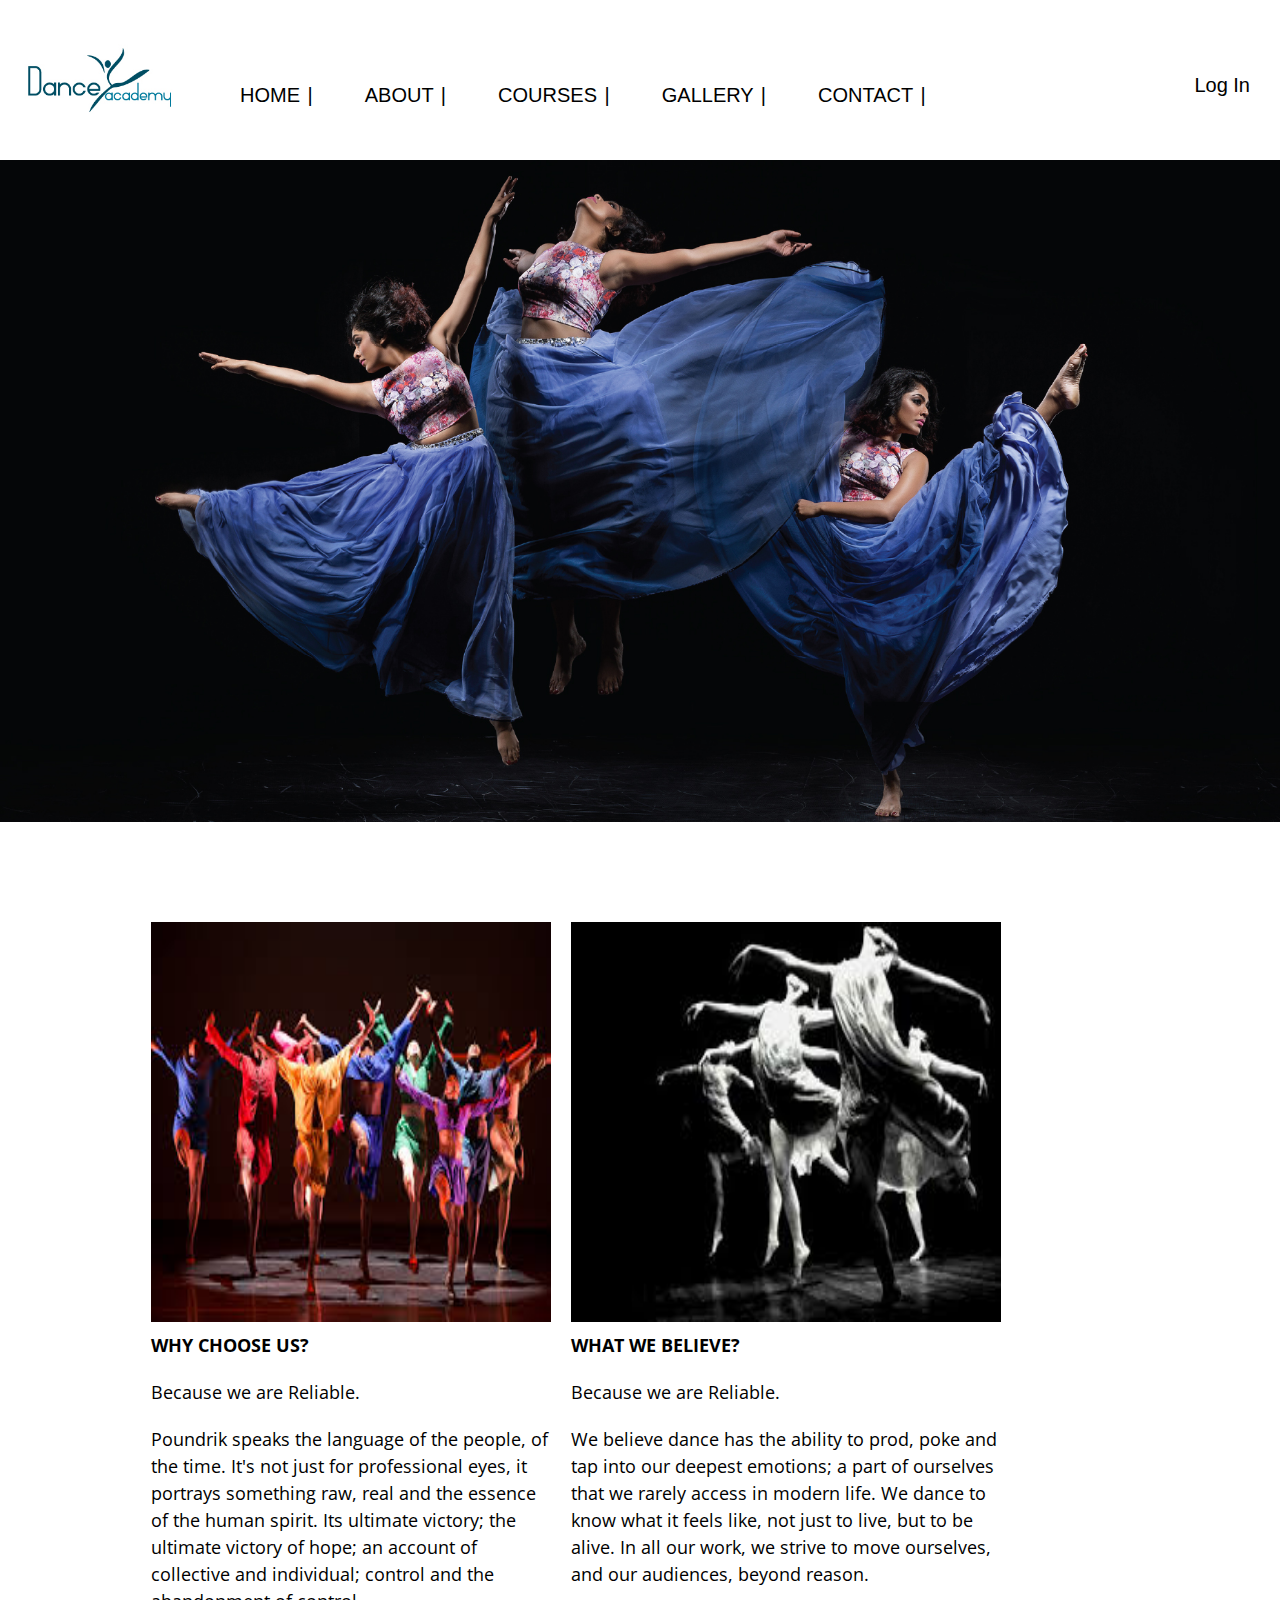
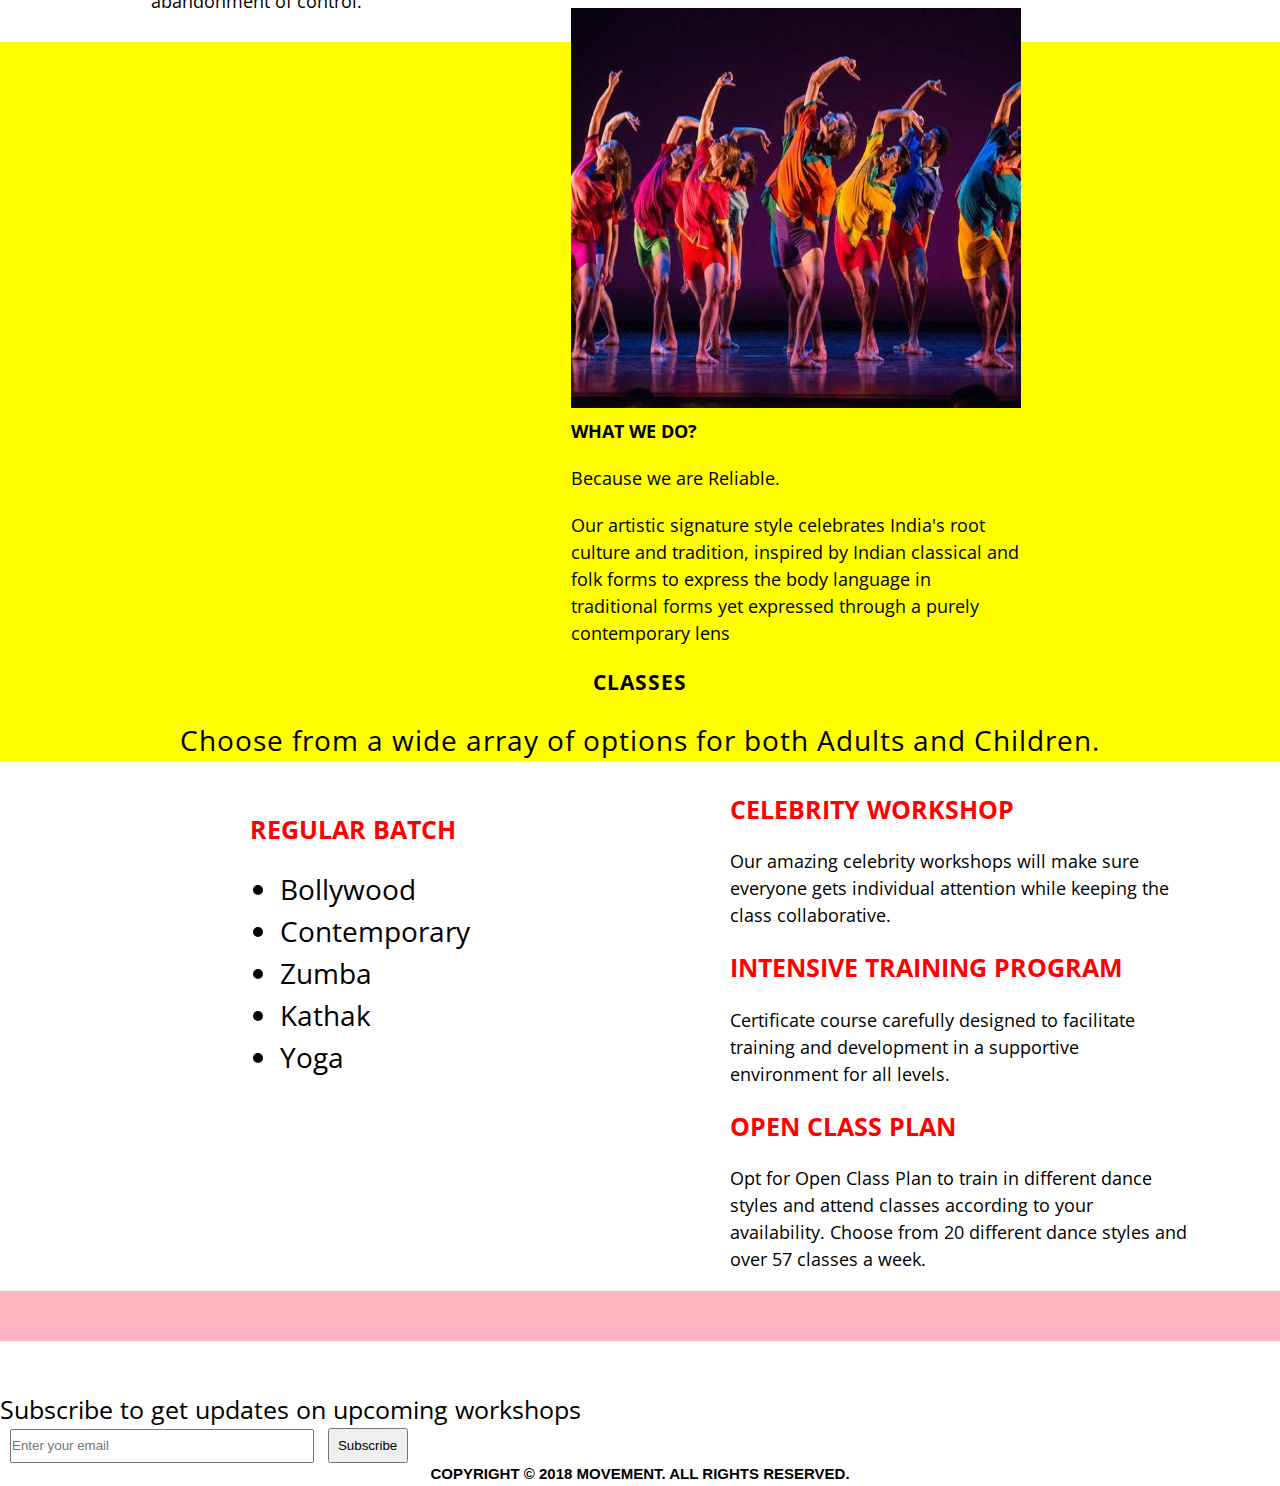
<file: index.html>
<!DOCTYPE html>
	<html>
		<head>
			<title> Movement Dance Academy </title>     <!--title-->
			<meta charset="utf-8"/>
			<!--stylesheets-->
			<link href="https://fonts.googleapis.com/css?family=Open+Sans+Condensed:300" rel="stylesheet">  <!--google font-->
			<link rel="stylesheet" href="css/style.css"/>  <!--html stylesheet-->

			<!--imported stylesheets for grid-->
			<link rel="stylesheet" href="css/reset.css"/>
			<link rel="stylesheet" href="css/960_12_col.css"/>
			<link rel="stylesheet" href="css/text.css"/>

			
		<link rel="stylesheet" href="https://use.fontawesome.com/releases/v5.8.1/css/all.css" integrity="sha384-50oBUHEmvpQ+1lW4y57PTFmhCaXp0ML5d60M1M7uH2+nqUivzIebhndOJK28anvf" crossorigin="anonymous">

		</head>


		<body>
			<!--logo-->
				<a class="header" href="#"> 
					<img class="logo" src="images/DanceLogo.jpg" alt="Canvas"/> </a>
			

			<!--navigation bar-->
			<div class="navbar">
				<ul class="list">
					<li class="leftside-nav"> <a href="#"> HOME </a></li>
					<li class="leftside-nav"> <a href="#"> ABOUT </a></li>
					<li class="leftside-nav"> <a href="#"> COURSES </a> </li>
					<li class="leftside-nav"> <a href="#"> GALLERY </a> </li>
					<li class="leftside-nav"> <a href="#"> CONTACT </a> </li>
					<li class="rightside-nav"> 
						<a href="#">
							<span class="fas fa-user"> Log In </span> 
						</a> 
					</li>
				</ul>
			</div>

			
		<!--Hero Unit for the Website-->
			<div>                               
				<img class="heroUnit" src="images/heroUnit.jpg"/>
			</div>


			<!--3 COLUMN grid-->
				<div class="primary grid_8 grid1">

					<!--column 1 for the grid-->
					<section class="grid_2 section1">
						<img src="images/12.jpg" class="image1"/>
						<br>
						<h4 class="heading"> WHY CHOOSE US? </h4>	
						<p class="heading">	Because we are Reliable.</p>
							<p class="heading">Poundrik speaks the language of the people, of the time. It's not just for professional eyes, it portrays something raw, real and the essence of the human spirit. Its ultimate victory; the ultimate victory of hope; an account of collective and individual; control and the abandonment of control. </p>
  						</section>

  					<!--column 2 for the grid-->
					<section class="grid_2 section2">
						<img src="images/11.jpg" class="image2"/>
						<br>
						<h4 class="heading"> WHAT WE BELIEVE? </h4>
						<p class="heading">	Because we are Reliable.</p>
							<p class="heading">We believe dance has the ability to prod, poke and tap into our deepest emotions; a part of ourselves that we rarely access in modern life. We dance to know what it feels like, not just to live, but to be alive. In all our work, we strive to move ourselves, and our audiences, beyond reason. </p>
					</section>

					<!--column 3 for the grid-->
					<section class="grid_2 section3">
						<img src="images/13.jpg" class="image3"/>
						<br>
						<h4 class="heading"> WHAT WE DO? </h4>
						<p class="heading"> Because we are Reliable. </p>
							<p class="heading"> Our artistic signature style celebrates India's root culture and tradition, inspired by Indian classical and folk forms to express the body language in traditional forms yet expressed through a purely contemporary lens</p>
					</section>
				</div>

<br>
				<div class="more">
					<h3> CLASSES </h3>
					<p> Choose from a wide array of options for both Adults and Children. </p>
				</div>


				<div class="container_12 grid2" id="two-column">
					<div class="grid_6 grid2col1">
						<h1>REGULAR BATCH</h1>
						<ul class="column">
							<li class="content"> <a href="#">Bollywood </a> </li>
							<li class="content"> <a href="#">Contemporary </a> </li>
							<li class="content"> <a href="#"> Zumba </a> </li>
							<li class="content"> <a href="#"> Kathak </a> </li>
							<li class="content"> <a href="#"> Yoga </a> </li>

						</ul>	
					</div>

					<div class="grid_6 grid2col2">
						<div class="row_1 rl1">

							<h1> <a href="#" class="column"> CELEBRITY WORKSHOP </a> </h1>
								<p class="content"> Our amazing celebrity workshops will make sure everyone gets individual attention while keeping the class collaborative.</p>
						</div>

						<div class="row_2 rl2">
							<h1> <a href="#" class="column"> INTENSIVE TRAINING PROGRAM </a> </h1>
								<p class="content"> Certificate course carefully designed to facilitate training and development in a supportive environment for all levels.</p>
						</div>

						<div class="row_3 rl3">
							<h1> <a href="#" class="column"> OPEN CLASS PLAN </a> </h1>
								<p class="content"> Opt for Open Class Plan to train in different dance styles and attend classes according to your availability. Choose from 20 different dance styles and over 57 classes a week. </p>
						</div>

					</div>
				</div>





			<footer>
				<div class="socialmedia">
					<div class="social"> <span class="fab fa-facebook-square"> </span> </div>
						<div class="social"> <span class="fab fa-instagram"> </span> </div>
						<div class="social"> <span class="fab fa-twitter"> </span> </div>
						<div class="social"> <span class="fas fa-envelope"> </span> </div>
						<div class="social"> <span class="fab fa-youtube"> </span> </div>
					

					<div class="copyright">
						<div class="message"> Subscribe to get updates on upcoming workshops</div>
							<input type="textbox" placeholder="Enter your email">
							<input type="button" value="Subscribe">

							<h6>COPYRIGHT © 2018 MOVEMENT. ALL RIGHTS RESERVED.</h6>
					</div>
				
				</div>
			</footer>
		</body>
	</html>
</file>
<file: css/style.css>
.logo	{
	float: left;
	width: 200px;
}

body	{
	font-family: sans-serif;
}

.navbar	{
	margin-left: 20px;
	font-family: sans-serif;
	font-size: 20px;
	padding-right: 30px;
	padding-top: 70px;	
}

.leftside-nav	{
	float: left;
	padding: 10px;
	display: inline;
	list-style: none;
	font-family: sans-serif;
	font-size: 20px; 	 	
}

.rightside-nav	{
	float: right;
	list-style: none;
	font-size: 20px;
	font-family: sans-serif;
}

.list li:after	{
	content: '|';
	padding: 2px 2px;
	color: black;
}

.list li:last-child:after		{
	content: none;
}

li a	{
	text-decoration: none;
	color: black;
}

ul a:hover	{
	color: lightgreen;
}

.heroUnit	{
	width: 100%;
}

.grid1	{
	
	padding-top: 100px;
	padding-left: 131px;
	font-family: 'Open Sans Condensed', sans-serif;
}

.section1{
	color: black;
	width: 400px;
	font-size: 14px;
}

.image1	{
	height: 400px;
	width: 400px;
}

.section2{
	color: black;
	width: 430px;
	font-size: 14px;

}

.image2	{
	height: 400px;
	width: 430px;
}

.section3{
	color: black;
	width: 450px;
	font-size: 14px;
}

.image3	{
	height: 400px;
	width: 450px;
}

.heading	{
	margin-top: 10px;
	font-size: 18px;

}

.more	{
	font-family: 'Open Sans Condensed', sans-serif;
	font-size: 28px;
	text-align: center;
	font-style: bold;
	letter-spacing: 1px;
	background-color: yellow;
	margin-top: 800px;
}

h1 a:hover	{
	color: lightgreen;
}

.grid2	{
	padding-top: 10px;
	padding-left: 159px;
	color: red;
	width: 300px;
	height: 500px;
	font-family: sans-serif;
	
}

.grid2col1	{
	padding-top: 20px;
	font-family: sans-serif;
	font-size: 28px;
	font-weight: 300px;
	width: 300px;
	height: 320px;
	font-family: 'Open Sans Condensed', sans-serif;
	font-style: bold;

}

.grid2col2	{
	font-family: 'Open Sans Condensed', sans-serif;
	font-size: 18px;
	font-style: bold;
	
	width: 300px;
	height: 320px;
}

.column {
	text-decoration: none;
	color: red;
}


.content	{
	text-decoration: none;
	color: black;
}

h1	{
	font-size: 28px;
	font-style: bold;
}

/*.note	{
	font-size: 24px;
	color: white;
	font-weight: 300px;
}

/*.servicebar a	{
	padding-right: 10px;
	float: right;
	font-style: italic;

}


.foot	{
	background-color: green;
	position: fixed;
	left: 0px;
	bottom: 0px;
	width: 1700px;
	text-align: center;
}

*/

footer	{
	background-color: lightpink;
	height: 50px;
	margin-bottom: 20px;
	padding: 10px 10px;
	width: 100%
	display:inline;
}

.message	{
	font-size: 25px;
	font-family: 'Open Sans Condensed', sans-serif;
	font-style: bold;
}

input	{
	height: 20px;
	width: 300px;
	margin-left: 10px;
	padding:5px 0;
	color: black;
}

input[type="button"]	{
	width: 80px;
	height: 35px;
	font-family: sans-serif;
}


.socialmedia	{
	padding 20px 0;
}


.social	{
	margin-top: 100px;
	/*background-color: red;*/
	font-size: 40px;
	float: right;
	color: black;
	letter-spacing: 10px;
}

h6	{
	font-size: 8px;
	text-align: center;
}

.copyright	{
	padding-top: 100px;
	/*background-color: green;*/
}
</file>
<file: css/960_12_col.css>
/*
  960 Grid System ~ Core CSS.
  Learn more ~ http://960.gs/

  Licensed under GPL and MIT.
*/

/*
  Forces backgrounds to span full width,
  even if there is horizontal scrolling.
  Increase this if your layout is wider.

  Note: IE6 works fine without this fix.
*/

body {
  min-width: 960px;
}

/* `Container
----------------------------------------------------------------------------------------------------*/

.container_12 {
  margin-left: auto;
  margin-right: auto;
  width: 960px;
}

/* `Grid >> Global
----------------------------------------------------------------------------------------------------*/

.grid_1,
.grid_2,
.grid_3,
.grid_4,
.grid_5,
.grid_6,
.grid_7,
.grid_8,
.grid_9,
.grid_10,
.grid_11,
.grid_12 {
  display: inline;
  float: left;
  margin-left: 10px;
  margin-right: 10px;
}

.push_1, .pull_1,
.push_2, .pull_2,
.push_3, .pull_3,
.push_4, .pull_4,
.push_5, .pull_5,
.push_6, .pull_6,
.push_7, .pull_7,
.push_8, .pull_8,
.push_9, .pull_9,
.push_10, .pull_10,
.push_11, .pull_11 {
  position: relative;
}

/* `Grid >> Children (Alpha ~ First, Omega ~ Last)
----------------------------------------------------------------------------------------------------*/

.alpha {
  margin-left: 0;
}

.omega {
  margin-right: 0;
}

/* `Grid >> 12 Columns
----------------------------------------------------------------------------------------------------*/

.container_12 .grid_1 {
  width: 60px;
}

.container_12 .grid_2 {
  width: 140px;
}

.container_12 .grid_3 {
  width: 220px;
}

.container_12 .grid_4 {
  width: 300px;
}

.container_12 .grid_5 {
  width: 380px;
}

.container_12 .grid_6 {
  width: 460px;
}

.container_12 .grid_7 {
  width: 540px;
}

.container_12 .grid_8 {
  width: 620px;
}

.container_12 .grid_9 {
  width: 700px;
}

.container_12 .grid_10 {
  width: 780px;
}

.container_12 .grid_11 {
  width: 860px;
}

.container_12 .grid_12 {
  width: 940px;
}

/* `Prefix Extra Space >> 12 Columns
----------------------------------------------------------------------------------------------------*/

.container_12 .prefix_1 {
  padding-left: 80px;
}

.container_12 .prefix_2 {
  padding-left: 160px;
}

.container_12 .prefix_3 {
  padding-left: 240px;
}

.container_12 .prefix_4 {
  padding-left: 320px;
}

.container_12 .prefix_5 {
  padding-left: 400px;
}

.container_12 .prefix_6 {
  padding-left: 480px;
}

.container_12 .prefix_7 {
  padding-left: 560px;
}

.container_12 .prefix_8 {
  padding-left: 640px;
}

.container_12 .prefix_9 {
  padding-left: 720px;
}

.container_12 .prefix_10 {
  padding-left: 800px;
}

.container_12 .prefix_11 {
  padding-left: 880px;
}

/* `Suffix Extra Space >> 12 Columns
----------------------------------------------------------------------------------------------------*/

.container_12 .suffix_1 {
  padding-right: 80px;
}

.container_12 .suffix_2 {
  padding-right: 160px;
}

.container_12 .suffix_3 {
  padding-right: 240px;
}

.container_12 .suffix_4 {
  padding-right: 320px;
}

.container_12 .suffix_5 {
  padding-right: 400px;
}

.container_12 .suffix_6 {
  padding-right: 480px;
}

.container_12 .suffix_7 {
  padding-right: 560px;
}

.container_12 .suffix_8 {
  padding-right: 640px;
}

.container_12 .suffix_9 {
  padding-right: 720px;
}

.container_12 .suffix_10 {
  padding-right: 800px;
}

.container_12 .suffix_11 {
  padding-right: 880px;
}

/* `Push Space >> 12 Columns
----------------------------------------------------------------------------------------------------*/

.container_12 .push_1 {
  left: 80px;
}

.container_12 .push_2 {
  left: 160px;
}

.container_12 .push_3 {
  left: 240px;
}

.container_12 .push_4 {
  left: 320px;
}

.container_12 .push_5 {
  left: 400px;
}

.container_12 .push_6 {
  left: 480px;
}

.container_12 .push_7 {
  left: 560px;
}

.container_12 .push_8 {
  left: 640px;
}

.container_12 .push_9 {
  left: 720px;
}

.container_12 .push_10 {
  left: 800px;
}

.container_12 .push_11 {
  left: 880px;
}

/* `Pull Space >> 12 Columns
----------------------------------------------------------------------------------------------------*/

.container_12 .pull_1 {
  left: -80px;
}

.container_12 .pull_2 {
  left: -160px;
}

.container_12 .pull_3 {
  left: -240px;
}

.container_12 .pull_4 {
  left: -320px;
}

.container_12 .pull_5 {
  left: -400px;
}

.container_12 .pull_6 {
  left: -480px;
}

.container_12 .pull_7 {
  left: -560px;
}

.container_12 .pull_8 {
  left: -640px;
}

.container_12 .pull_9 {
  left: -720px;
}

.container_12 .pull_10 {
  left: -800px;
}

.container_12 .pull_11 {
  left: -880px;
}

/* `Clear Floated Elements
----------------------------------------------------------------------------------------------------*/

/* http://sonspring.com/journal/clearing-floats */

.clear {
  clear: both;
  display: block;
  overflow: hidden;
  visibility: hidden;
  width: 0;
  height: 0;
}

/* http://www.yuiblog.com/blog/2010/09/27/clearfix-reloaded-overflowhidden-demystified */

.clearfix:before,
.clearfix:after,
.container_12:before,
.container_12:after {
  content: '.';
  display: block;
  overflow: hidden;
  visibility: hidden;
  font-size: 0;
  line-height: 0;
  width: 0;
  height: 0;
}

.clearfix:after,
.container_12:after {
  clear: both;
}

/*
  The following zoom:1 rule is specifically for IE6 + IE7.
  Move to separate stylesheet if invalid CSS is a problem.
*/

.clearfix,
.container_12 {
  zoom: 1;
}
</file>
<file: css/text.css>
/*
  960 Grid System ~ Text CSS.
  Learn more ~ http://960.gs/

  Licensed under GPL and MIT.
*/

/* `Basic HTML
----------------------------------------------------------------------------------------------------*/

body {
  font: 13px/1.5 "Helvetica Neue", Arial, "Liberation Sans", FreeSans, sans-serif;
}

pre,
code {
  font-family: "DejaVu Sans Mono", Menlo, Consolas, monospace;
}

hr {
  border: 0 solid #ccc;
  border-top-width: 1px;
  clear: both;
  height: 0;
}

/* `Headings
----------------------------------------------------------------------------------------------------*/

h1 {
  font-size: 25px;
}

h2 {
  font-size: 23px;
}

h3 {
  font-size: 21px;
}

h4 {
  font-size: 19px;
}

h5 {
  font-size: 17px;
}

h6 {
  font-size: 15px;
}

/* `Spacing
----------------------------------------------------------------------------------------------------*/

ol {
  list-style: decimal;
}

ul {
  list-style: disc;
}

li {
  margin-left: 30px;
}

p,
dl,
hr,
h1,
h2,
h3,
h4,
h5,
h6,
ol,
ul,
pre,
table,
address,
fieldset,
figure {
  margin-bottom: 20px;
}
</file>
